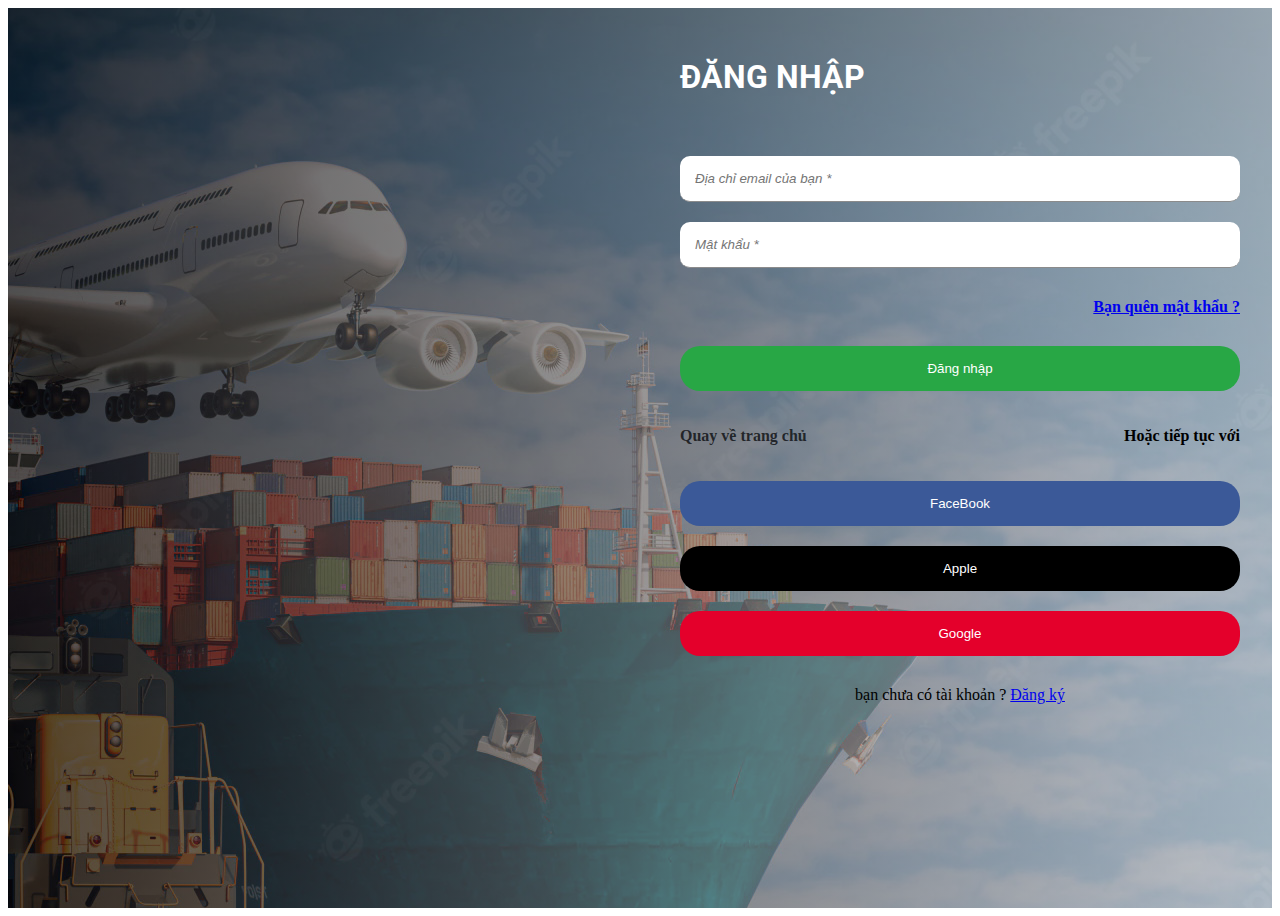
<file: login.html>
<!DOCTYPE html>
<html lang="en">

<head>
    <meta charset="UTF-8">
    <meta name="viewport" content="width=device-width, initial-scale=1.0">
    <title>Document</title>
    <link rel="stylesheet" href="src/css/login.css">
</head>

<body>
    <!-- main -->
   <div class="bg-login">
    <div class="container login">
        <div class="form-login">
            <div></div>
            <div class="form-submit">
                <h2>ĐĂNG NHẬP</h2>
                <form>
                    <input required type="email" placeholder="Địa chỉ email của bạn *">
                    <input required type="password" placeholder="Mật khẩu *">
                    <p><a href="#">Bạn quên mật khẩu ?</a></p>
                    <button type="submit">Đăng nhập</button>
                </form>
                <div class="option-login">
                    <a href="/">Quay về trang chủ</a>
                    <p>Hoặc tiếp tục với </p>
                </div>
                <button><i class='bx bxl-facebook-circle'></i> FaceBook</button>
                <button><i class='bx bxl-apple'></i> Apple</button>
                <button><i class='bx bxl-google'></i> Google</button>
                <p>bạn chưa có tài khoản ? <a href="#"> Đăng ký</a></p>
            </div>
        </div>
    </div>
   </div>
    <!-- end main -->
</body>

</html>
</file>
<file: src/css/login.css>
@import url('https://fonts.googleapis.com/css2?family=Roboto:wght@500&display=swap');

.container{
    width: 1200px;
    margin: auto;
}
.bg-login{
    width: 100%;
    height: 100vh;
    background-image: linear-gradient(to right, #000000ad, #d1d1d1ad), url(../img/blog.jpg);
    background-position: 100% 0%;
    background-repeat: no-repeat;
}
.form-login{
    display: grid;
    grid-template-columns: 1fr 1fr;
    column-gap: 80px;
    align-items: center;
}
.form-login img{
    width: 100%;
    height: 500px;
    object-fit: cover;
}
.form-submit{
    width: 100%;
}
.form-submit h2{
    margin: 50px 0;
    color: #fff;
    font-size: 32px;
    font-family: 'Roboto', sans-serif;
}
.form-submit input{
    width: 100%;
    padding: 15px;
    margin: 10px 0;
    border: none;
    border-bottom: 1px solid #8b8b8b;
    outline: none;
    border-radius: 10px;
    font-style: italic;
    box-sizing: border-box;
}
.option-login{
    display: flex;
    align-items: center;
    justify-content: space-between;
}
.option-login a{
    text-decoration: none;
    color: #010205be;
}
.form-submit button{
    width: 100%;
    padding: 15px 0;
    margin: 10px 0;
    border: none;
    border-radius: 20px;
    color: #fff;
}
.form-submit form p:nth-child(3){
    float: right;
    margin: 20px 0 ;
}
.form-submit>form>button{
    background-color:#28a745 !important;
    cursor: pointer;
}
.form-submit :nth-child(3){
    font-weight: bolder;
    margin: 10px 0;
}
.form-submit button:nth-child(4){
    background-color:#3b5998 ;
}
.form-submit button:nth-child(5){
    background-color:#000 ;
}
.form-submit button:nth-child(6){
    background-color:#e4002b ;
}
.form-submit p:nth-child(7){
    text-align: center;
    margin: 20px 0;
}
</file>
